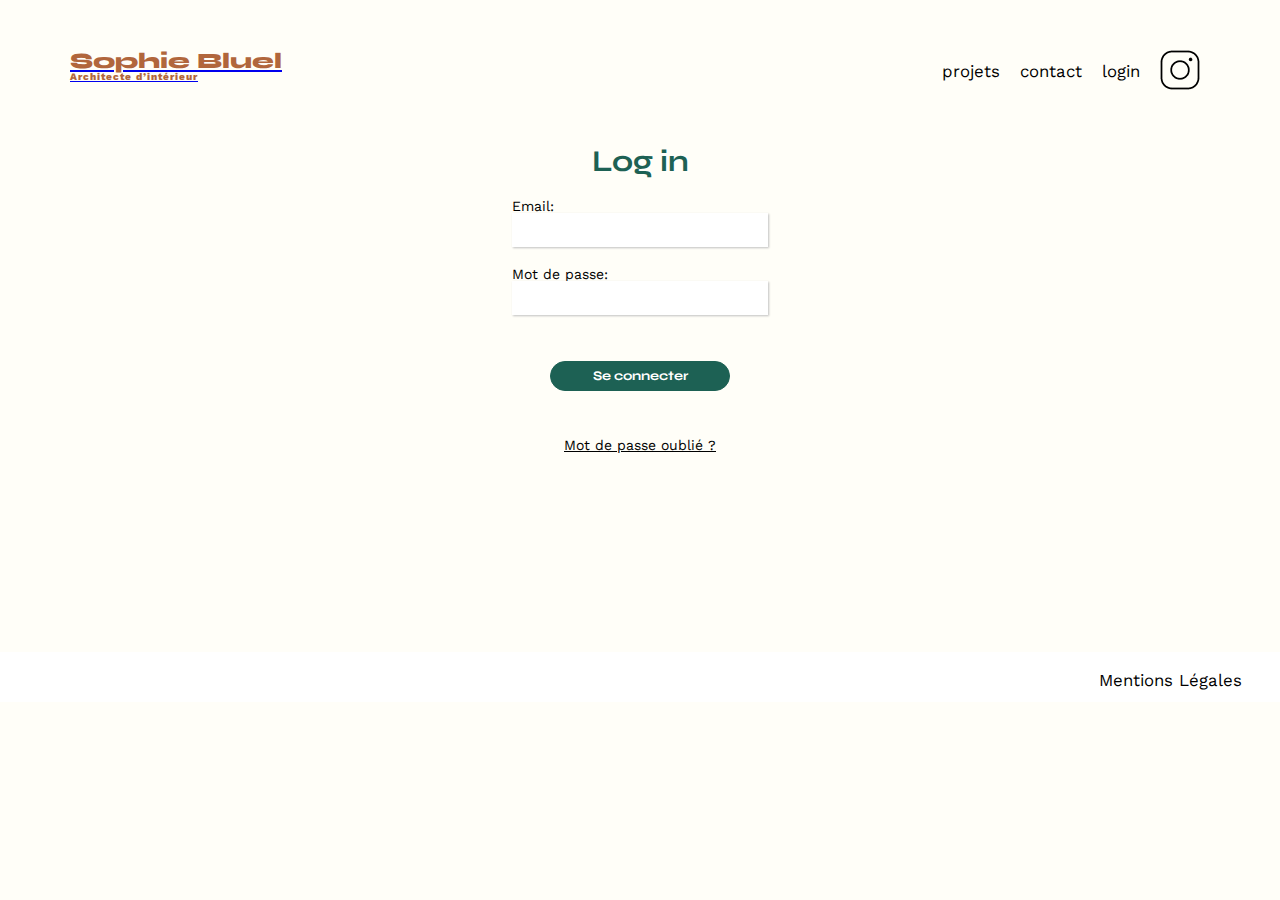
<file: login.html>
<!DOCTYPE html>
<html lang="fr">
<head>
	<meta charset="UTF-8">
	<title>Sophie Bluel - Architecte d'intérieur</title>
	<meta name="viewport" content="width=device-width, initial-scale=1.0">
	<link rel="preconnect" href="https://fonts.googleapis.com">
	<link rel="preconnect" href="https://fonts.gstatic.com" crossorigin>
	<link href="https://fonts.googleapis.com/css2?family=Syne:wght@700;800&family=Work+Sans&display=swap" rel="stylesheet">
	<meta name="description" content="">
	<link rel="stylesheet" href="./assets/style.css">
	<script defer src="./assets/authentification.js"></script>
</head>
<body>
<header>
	<a href="index.html"><h1>Sophie Bluel <span>Architecte d’intérieur</span></h1></a>
	<nav>
		<ul>
			<li>projets</li>
			<li>contact</li>
			<li>login</li>
			<li><img src="./assets/icons/instagram.png" alt="Instagram"></li>
		</ul>
	</nav>
</header>
<main>
    <div class="erreur"></div>
    <div class="form">
        <p class="login">Log in</p> 
        <div >
        <p><label for="Email">Email:</label></p> 
            <input class="mail" type="text" id="email" name="Email">
        </div>
        
        <div >
        <p><label for="pass">Mot de passe:</label></p> 
            <input class="pass" type="password" id="pass" name="password" required>
        </div>
    
      <input  type="submit" value="Se connecter" id="cnx">
	  <p><a href="" class="mdp-oublie">Mot de passe oublié ?</a></p>
      </div>
	
</main>

<footer>
	<nav>
		<ul>
			<li>Mentions Légales</li>
		</ul>
	</nav>
</footer>
</body>
</html>
</file>
<file: assets/style.css>
/* http://meyerweb.com/eric/tools/css/reset/
   v2.0 | 20110126
   License: none (public domain)
*/

html, body, div, span, applet, object, iframe,
h1, h2, h3, h4, h5, h6, p, blockquote, pre,
a, abbr, acronym, address, big, cite, code,
del, dfn, em, img, ins, kbd, q, s, samp,
small, strike, strong, sub, sup, tt, var,
b, u, i, center,
dl, dt, dd, ol, ul, li,
fieldset, form, label, legend,
table, caption, tbody, tfoot, thead, tr, th, td,
article, aside, canvas, details, embed,
figure, figcaption, footer, header, hgroup,
menu, nav, output, ruby, section, summary,
time, mark, audio, video {
	margin: 0;
	padding: 0;
	border: 0;
	font-size: 100%;
	font: inherit;
	vertical-align: baseline;
}
/* HTML5 display-role reset for older browsers */
article, aside, details, figcaption, figure,
footer, header, hgroup, menu, nav, section {
	display: block;
}
body {
	line-height: 1;
}
ol, ul {
	list-style: none;
}
blockquote, q {
	quotes: none;
}
blockquote:before, blockquote:after,
q:before, q:after {
	content: '';
	content: none;
}
table {
	border-collapse: collapse;
	border-spacing: 0;
}
/** end reset css**/
body {
	max-width: 1140px;
	margin:auto;
	font-family: 'Work Sans' ;
	font-size: 14px;
}
header {
	display: flex;
	justify-content: space-between;
	margin: 50px 0
}
section {
	margin: 50px 0
}

h1{
	display: flex;
	flex-direction: column;
	font-family: 'Syne';
	font-size: 22px;
	font-weight: 800;
	color: #B1663C
}

h1 > span {
	font-family: 'Work Sans';
	font-size:10px;
	letter-spacing: 0.1em;
;
}

h2{
	font-family: 'Syne';
	font-weight: 700;
	font-size: 30px;
	color: #1D6154
}
nav ul {
	display: flex;
	align-items: center;
	list-style-type: none;

}
nav li {
	padding: 0 10px;
	font-size: 1.2em;
}

li:hover {
	color: #B1663C;
}
#introduction {
	display: flex;
	align-items: center;
}
#introduction figure {
	flex: 1
}
#introduction img {
	display: block;
	margin: auto;
	width: 80%;
}

#introduction article {
	flex: 1
}
#introduction h2 {
	margin-bottom: 1em;
}

#introduction p {
	margin-bottom: 0.5em;
}
#portfolio h2 {
	text-align: center;
	margin-bottom: 1em;
}
#portfolio h2 span {
	font-size: 0.5em;
	cursor: pointer;
	color: black;
    margin-left: 20px;
}
#portfolio h2 span i{
	margin-right:8px;
}
.erreurform{
	color:red;
}

.gallery {
	width: 100%;
	display: grid;
	grid-template-columns: 1fr 1fr 1fr;
	grid-column-gap: 20px;
	grid-row-gap: 20px;
}

.gallery img {
	width: 100%;

}
#contact {
	width: 50%;
margin: auto;
}
#contact > * {
	text-align: center;

}
#contact h2{
	margin-bottom: 20px;
}
#contact form {
	text-align: left;
	margin-top:30px;
	display: flex;
	flex-direction: column;
}

#contact input {
	height: 50px;
	font-size: 1.2em;
	border: none;
	box-shadow: 0px 4px 14px rgba(0, 0, 0, 0.09);
}
#contact label {
	margin: 2em 0 1em 0;
}
#contact textarea {
	border: none;
	box-shadow: 0px 4px 14px rgba(0, 0, 0, 0.09);
}

input[type="submit"]{
	font-family: 'Syne';
	font-weight: 700;
	color: white;
	background-color: #1D6154;
	margin : 2em auto ;
	width: 180px;
	height:30px;
	text-align: center;
	border-radius: 60px ;
	border: 1px solid #1D6154;
}

footer nav ul {
	display: flex;
	justify-content: flex-end;
	margin: 2em
}



.filtres{
	display: flex;
	flex-direction: row;
	justify-content: center;
	align-items: center;
	gap:20px;
	margin-bottom:20px;
}

.filtres button{
	padding: 4px 15px 4px 15px;
	border: 1px solid #1D6154;
	border-radius: 60px;
	font-family: 'Syne';
	font-style: normal;
	font-weight: 700;
	font-size:16px;
	line-height: 19px;
	color:rgba(29, 97, 84, 1);
	background-color: white;
}

button.clickactive{
	background-color: #1D6154;
	color:white;
}
/* css login */
.form{
	display:flex;
    flex-direction: column;
	justify-content: center;
	align-items:center;
	gap:20px;
}

.mail , .pass{
	box-shadow:1px 1px 2px #C0C0C0;
	border: 1px solid white;
	height:30px;
	width:250px;
}
body{
	background-color: #fffef8;
}
.login{
	font-family: Syne;
font-size: 30px;
font-weight: 700;
line-height: 36px;
letter-spacing: 0em;
text-align: center;
color:#1D6154;

}

ul li a{
	text-decoration: none;
	color:black;
}
.mdp-oublie{
	color:black;
}

ul li a:visited{
	text-decoration: none;
	color:black;
}

.mdp-oublie:visited{
	color:black;
}
/* Partie Modal */
#modal{
	position: fixed;
    top: 50%;
    left: 50%;
    transform: translateX(-50%) translateY(-50%);
    width: 630px;
    background-color: white;
	z-index: 3;
	padding: 20px;
}
#modal .photos{
    display: flex;
	flex-wrap: wrap;
}

#modal .photos img{
	height: 100px;
    width: 80px;
    margin: 20px 20px 0 20px;
}
#modal .photos .item {
	position: relative;
}
#modal .photos .item p {
	text-align: center;
}
#modal .photos .item span.icone {
	position: absolute;
}
#modal .photos .item span.icone-order {
	border: 1px solid blue;
	top: 25px;
	left: 50px;
}
#modal .photos .item span.icone-remove {
	color: white;
    padding-top: 10px;
    text-align: inherit;
    padding-left: 3px;
    border-radius: 3px;
    background: black;
    height: 11px;
    width: 14px;
    top: 25px;
    left: 81px;
    margin-left: -4px;
}
#modal .actions {
	display: flex;
	flex-direction: column;
	align-items: center;
}
/* creer une couche d'opacité */
#overlay {
	position: fixed;
	width: 100%;
	height: 100%;
	top: 0;
	left: 0;
	right: 0;
	bottom: 0;
	background-color: rgba(0,0,0,0.5);
	z-index: 2;
}
#modal h3{
    margin-top: 27px;
	font-family: Work Sans;
	font-size: 26px;
	font-weight: 400;
	line-height: 30px;
	letter-spacing: 0em;
	text-align: center;

}
#modal a.btn {
	border: 1px solid #1D6154;
	border-radius: 60px;
	line-height: 19px;
	color: white;
	background-color: #1D6154;
	text-decoration: none;
	padding: 5px 15px;
}
#modal a.remove {
	margin-top: 10px;
	color: red;
	text-decoration: none;
}

#modal hr {
	width: 90%;
	margin: 20px;
}

.hidden {
	display: none;
}
.visibility-hidden {
	visibility: hidden;
}
.gerermodal{
	height: 20px;
    width: 90%;
    display: flex;
    flex-direction: row;
    justify-content: space-between;
    margin: auto;
}
.ajoutphoto{
	background-color: red;
}
#modalajout{
	position: fixed;
    top: 50%;
    left: 50%;
    transform: translateX(-50%) translateY(-50%);
    width: 630px;
    background-color: white;
	z-index: 3;
	padding: 20px;
	text-align: center;

}

#modalajout a.btn, #modalajout input.btn {
	border: 1px solid darkgrey;
	border-radius: 60px;
	line-height: 19px;
	color: #1D6154;
	background-color: darkgrey;
	text-decoration: none;
	padding: 5px 15px;
	width: 158px;
}
.Ajouterphoto{
	margin-top: 20px;
	margin-bottom:20px;
    gap: 5px;
    display: flex;
    flex-direction: column;
	align-items: center;
	background-color: #e8f1f6;
	padding-bottom: 30px;
	padding-top: 30px;
	width:80%;
	margin-left:50px;
}

.solid{
	border-top: 1px solid #bbb;
	width:80%;
	margin-left:50px;
}

#titre{
	box-shadow: 1px 1px 2px #C0C0C0;
    border: 1px solid white;
    height: 30px;
    width: 80%;
	margin-bottom:20px;
	margin-left:-25px;
}

#selectcategorie{
	box-shadow: 1px 1px 2px #C0C0C0;
    border: 1px solid white;
    height: 30px;
    width: 80%;
	margin-bottom:20px;
	margin-left:-25px;
}
a.validajout{
	cursor: pointer;
	width:200px;
	padding-left:100px;
	padding-right:100px;
	border: 1px solid darkgrey;
	border-radius: 60px;
	line-height: 19px;
	color: #1D6154;
	background-color: darkgrey;
	text-decoration: none;
	padding-top: 5px;
	padding-bottom:5px;
	color:white;
}
a.validajout:hover{
	background-color:#1d6154;
}

.labelajout{
	display:block;

	text-align: left;
	margin-left:50px;
}
#addPicture a{
	border: 1px solid darkgrey;
    border-radius: 60px;
    line-height: 19px;
    color: #1D6154;
    background-color: darkgrey;
    text-decoration: none;
    padding: 5px 15px;
    width: 158px;
}

footer{
	width:1410px;
	background-color: white;
	padding-right:200px;
	margin-left:-200px;
	height:50px;
	margin-top:200px;


}

footer nav ul li{
	padding-top:20px;
}
</file>
